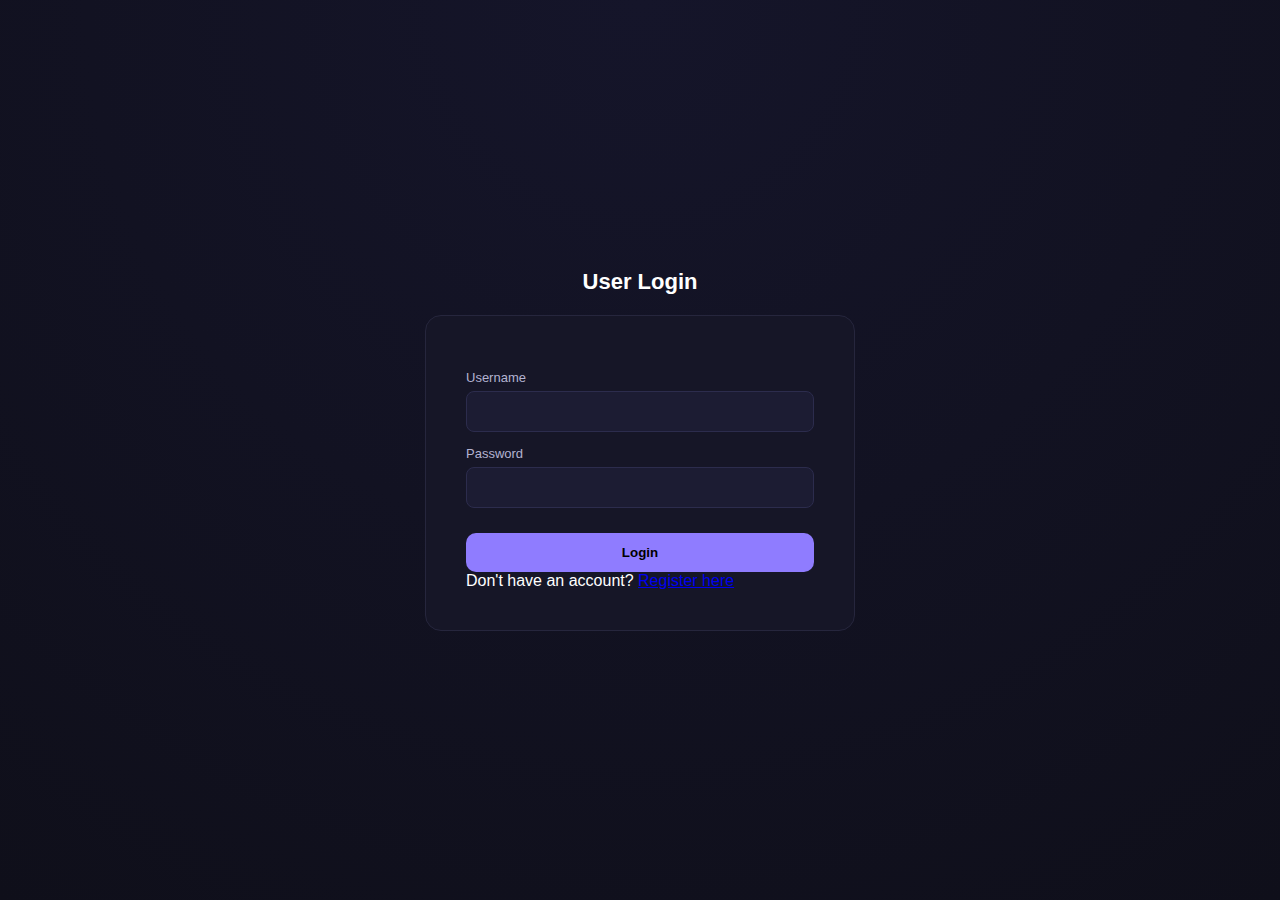
<file: index.html>
<!DOCTYPE html>
<html lang="en">
<head>
  <meta charset="UTF-8">
  <title>Login | Eventify</title>
  <link rel="stylesheet" href="css/dark.css">
</head>

<body>

<script>
  if (localStorage.getItem("loggedInUser")) {
    window.location.replace("home.html");
  }
</script>

<section class="payment">
  <h1 class="payment-title">User Login</h1>

  <div class="payment-card">
    <p id="error" class="error-box"></p>

    <form onsubmit="login(event)">
      <label>Username</label>
      <input type="text" id="username" required>

      <label>Password</label>
      <input type="password" id="password" required>

      <button class="btn">Login</button>
    </form>

    <p>Don't have an account? <a href="register.html">Register here</a></p>
  </div>
</section>

<script src="js/login.js"></script>
</body>
</html>
</file>
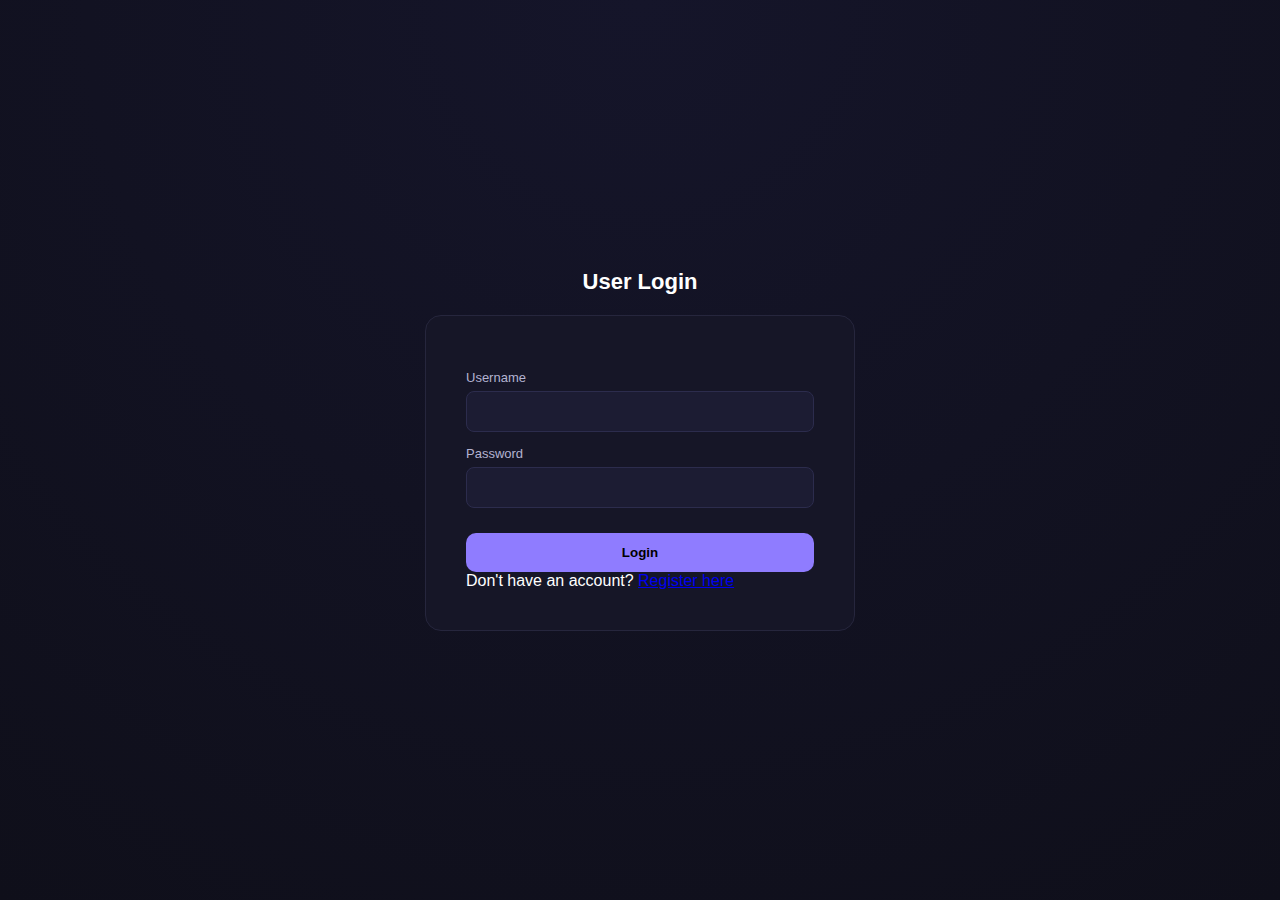
<file: booking.html>
<!DOCTYPE html>
<html lang="en">
<head>
  <meta charset="UTF-8">
  <title>Booking Summary | Eventify</title>
  <meta name="viewport" content="width=device-width, initial-scale=1.0">
  <link rel="stylesheet" href="css/dark.css">
</head>

<body>

<!-- 🔐 AUTH CHECK -->
<script>
  if (!localStorage.getItem("loggedInUser")) {
    window.location.replace("index.html");
  }
</script>

<!-- NAVBAR -->
<nav class="navbar">
  <div class="logo">Eventify</div>
  <div class="nav-links">
    <a href="home.html">Events</a>
  </div>
</nav>

<!-- BOOKING SUMMARY -->
<section class="booking-summary">
  <h1>Booking Summary</h1>

  <div class="summary-card">

    <h3>Event</h3>
    <p>Live Concert</p>

    <h3>Date & Time</h3>
    <p>25 July • 8:00 PM</p>

    <h3>Selected Seats</h3>
    <ul id="seatsList"></ul>

    <h3>Total Price</h3>
    <p><strong><span id="totalPrice">0</span> EGP</strong></p>

    <button class="btn confirm-btn" onclick="confirmBooking()">
      Pay Now
    </button>

  </div>
</section>

<script src="js/booking.js"></script>

<script>
  function confirmBooking() {
    window.location.href = "payment.html";
  }
</script>

</body>
</html>
</file>
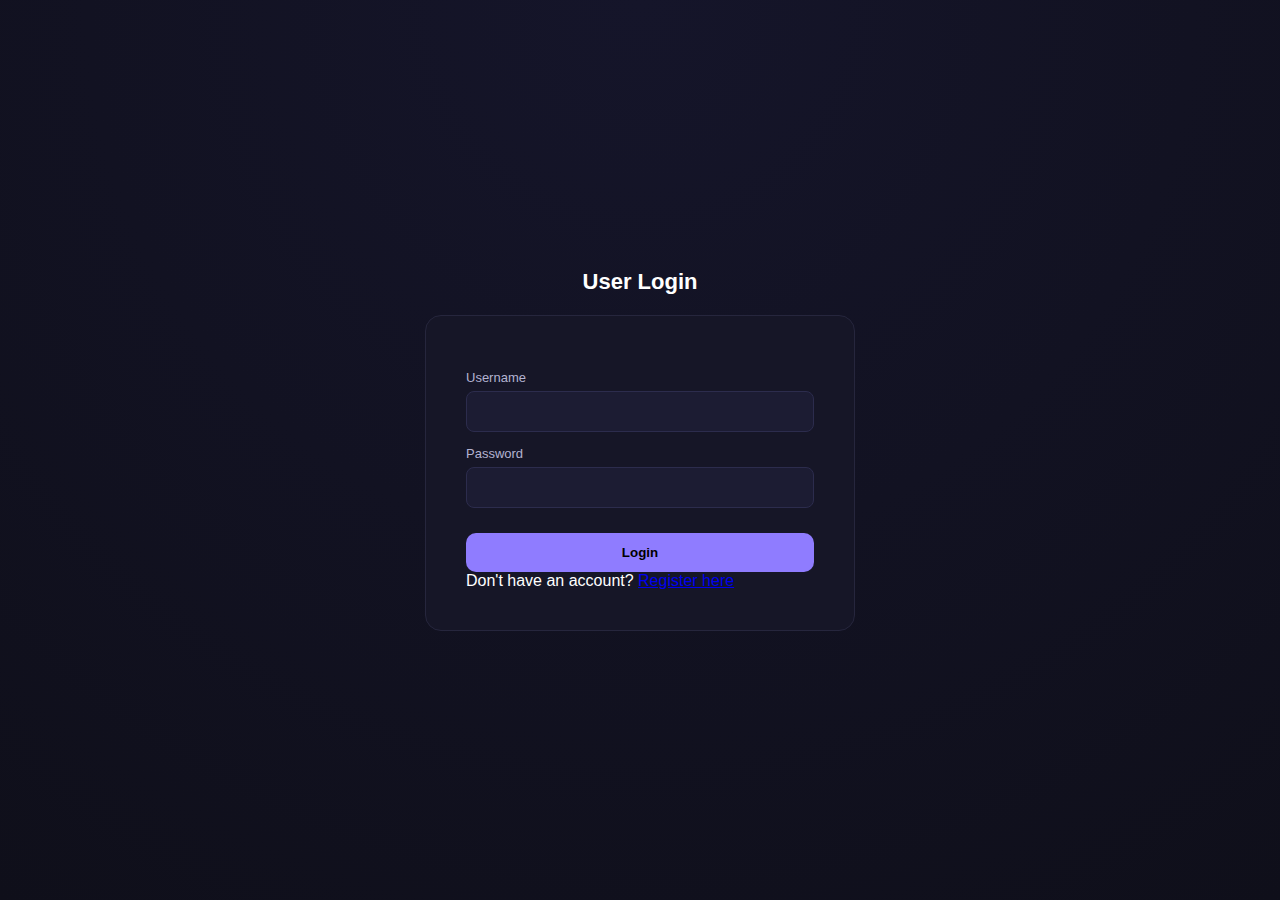
<file: event.html>
<!DOCTYPE html>
<html lang="en">
<head>
  <meta charset="UTF-8">
  <title>Event Details | Eventify</title>
  <meta name="viewport" content="width=device-width, initial-scale=1.0">
  <link rel="stylesheet" href="css/dark.css">
</head>

<body>

<!-- 🔐 AUTH CHECK -->
<script>
  if (!localStorage.getItem("loggedInUser")) {
    window.location.replace("index.html");
  }
</script>

<!-- NAVBAR -->
<nav class="navbar">
  <div class="logo">Eventify</div>
  <div class="nav-links">
    <a href="home.html">Events</a>
  </div>
</nav>

<!-- EVENT DETAILS -->
<section class="event-details">
  <div class="event-text">
    <h1 id="eventTitle"></h1>
    <p class="event-meta" id="eventMeta"></p>
    <p class="event-desc" id="eventDesc"></p>
  </div>
</section>

<!-- SEATS -->
<section class="seats-section">
  <h2>Select Your Seats</h2>

  <div class="seats-grid" id="seatsGrid">
    <!-- seats generated by JS -->
  </div>

  <div class="booking-bar">
    <span id="selectedCount">0 seats selected</span>
    <button class="btn" onclick="goToBooking()">Continue</button>
  </div>
</section>

<script src="js/event.js"></script>
<script src="js/seats.js"></script>
</body>
</html>
</file>
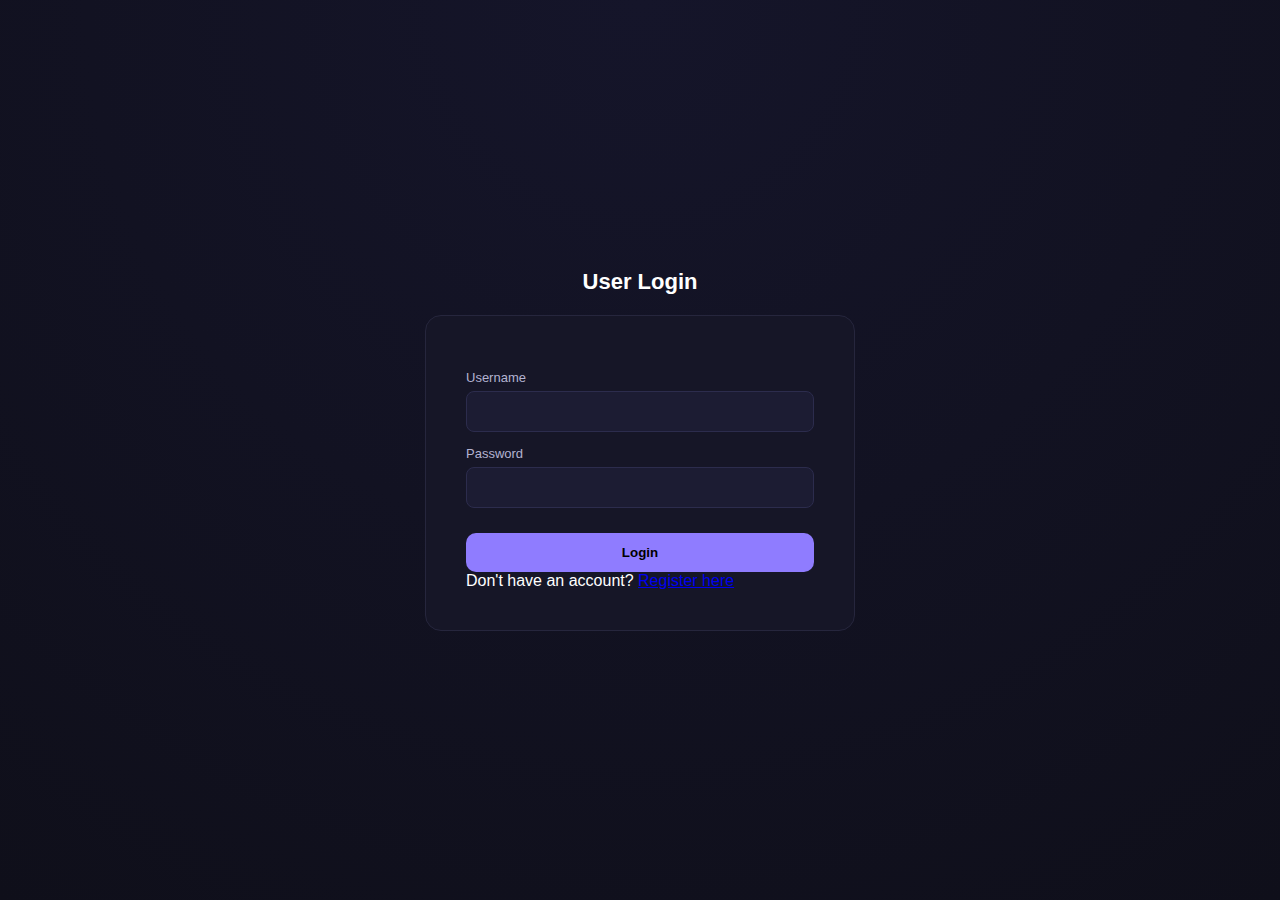
<file: home.html>
<!DOCTYPE html>
<html lang="en">
<head>
  <meta charset="UTF-8">
  <title>Eventify | Book Your Experience</title>
  <meta name="viewport" content="width=device-width, initial-scale=1.0">
  <link rel="stylesheet" href="css/dark.css">
</head>

<body>

<!-- 🔐 AUTH CHECK -->
<script>
  if (!localStorage.getItem("loggedInUser")) {
    window.location.replace("index.html");
  }
</script>

<!-- NAVBAR -->
<nav class="navbar">
  <div class="logo">Eventify</div>
  <div class="nav-links">
    <a href="home.html">Events</a>
    <!-- نخليه دلوقتي disabled أو نشيله خالص -->
    <!-- <a href="admin.html">Admin</a> -->
  </div>
</nav>

<!-- HERO -->
<section class="hero">
  <h1>Book Your Next Experience</h1>
  <p>Concerts, conferences, matches & more</p>
</section>

<!-- WIDE EVENT -->
<section class="wide-event">
  <img src="1111.webp" alt="Cairokee Band">

  <div class="wide-event-content">
    <h2>Cairokee Live Concert</h2>
    <p>Cairo • New Administrative Capital • 20 July</p>
    <a href="event.html?event=cairokee" class="btn">View Event</a>
  </div>
</section>

<!-- EVENTS GRID -->
<section class="events">

  <div class="event-card">
    <img src="https://images.unsplash.com/photo-1507874457470-272b3c8d8ee2" />
    <div class="event-info">
      <h3>Live Concert</h3>
      <p>Cairo • 25 July</p>
      <a href="event.html?event=concert" class="btn">View Event</a>
    </div>
  </div>

  <div class="event-card">
    <img src="https://images.unsplash.com/photo-1528605248644-14dd04022da1" />
    <div class="event-info">
      <h3>Tech Conference</h3>
      <p>Giza • 2 August</p>
      <a href="event.html?event=tech" class="btn">View Event</a>
    </div>
  </div>

  <div class="event-card">
    <img src="https://images.unsplash.com/photo-1519751138087-5bf79df62d5b" />
    <div class="event-info">
      <h3>Football Match</h3>
      <p>Alexandria • 10 August</p>
      <a href="event.html?event=football" class="btn">View Event</a>
    </div>
  </div>

</section>

</body>
</html>
</file>
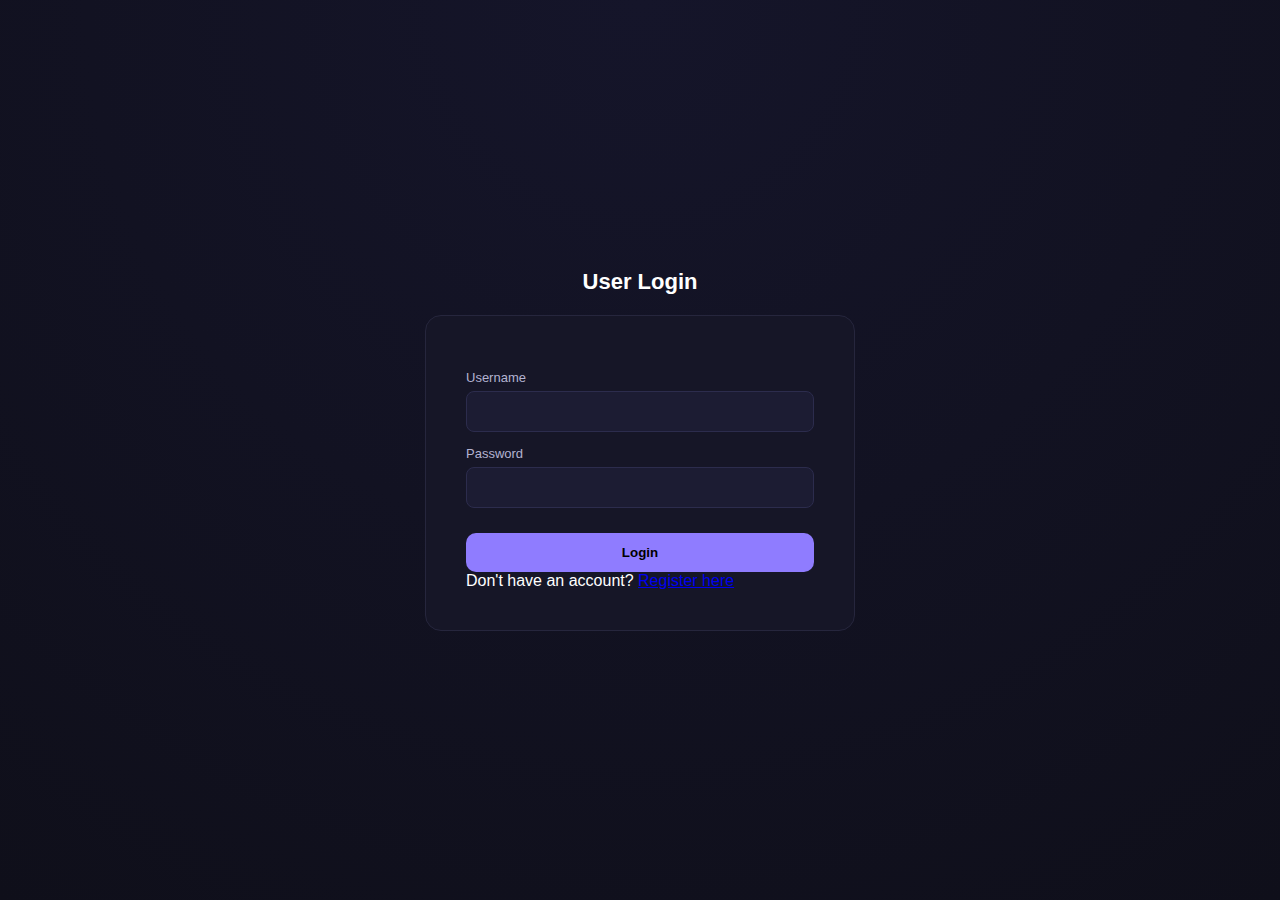
<file: payment.html>
<!DOCTYPE html>
<html lang="en">
<head>
  <meta charset="UTF-8">
  <title>Payment | Eventify</title>
  <meta name="viewport" content="width=device-width, initial-scale=1.0">
  <link rel="stylesheet" href="css/dark.css">
</head>

<body>

<!-- 🔐 AUTH CHECK -->
<script>
  if (!localStorage.getItem("loggedInUser")) {
    window.location.replace("index.html");
  }
</script>

<!-- NAVBAR -->
<nav class="navbar">
  <div class="logo">Eventify</div>
</nav>

<section class="payment">

  <h1 class="payment-title">Payment Method</h1>

  <div class="payment-card">

    <div id="errorBox" class="error-box"></div>

    <form onsubmit="pay(event)" id="paymentForm">

      <label>Card Holder Name</label>
      <input 
        type="text" 
        id="cardName" 
        placeholder="Ahmed Mohamed"
        required
      >

      <label>Card Number</label>
      <input 
        type="text" 
        id="cardNumber" 
        placeholder="1234 5678 9012 3456"
        maxlength="19"
        required
      >

      <label>Expiry Date</label>
      <input 
        type="text" 
        id="expiry" 
        placeholder="MM/YY"
        maxlength="5"
        required
      >

      <label>CVV</label>
      <input 
        type="password" 
        id="cvv" 
        placeholder="123"
        maxlength="3"
        required
      >

      <button class="btn" id="payBtn">Pay Now</button>
    </form>

  </div>
</section>

<script src="js/validation.js"></script>
</body>
</html>
</file>
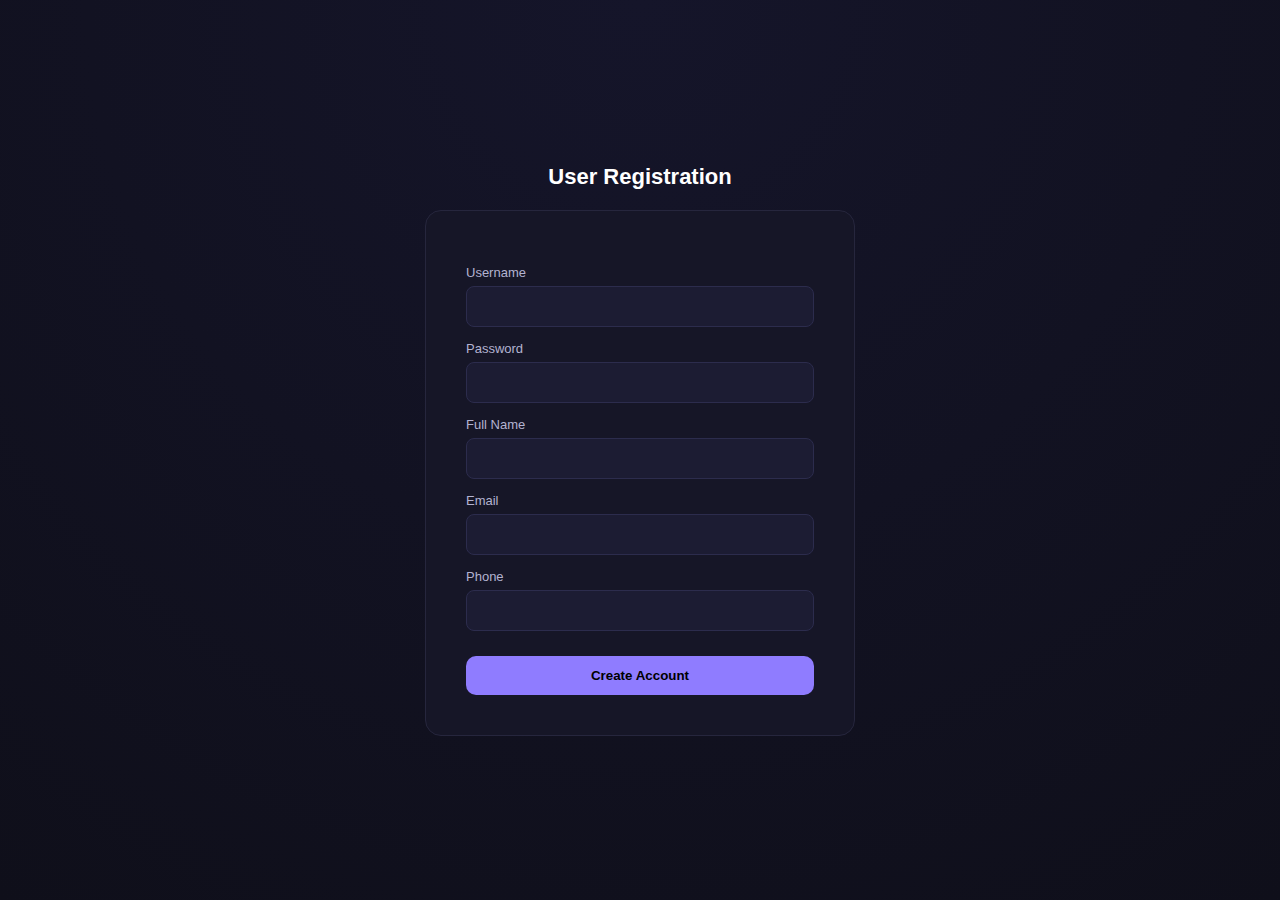
<file: register.html>
<!DOCTYPE html>
<html lang="en">
<head>
  <meta charset="UTF-8">
  <title>Register | Eventify</title>
  <link rel="stylesheet" href="css/dark.css">
</head>
<body>

<section class="payment">
  <h1 class="payment-title">User Registration</h1>

  <div class="payment-card">
    <p id="error" class="error-box"></p>

    <form onsubmit="register(event)">
        <label>Username</label>
        <input type="text" id="username" required>
      
        <label>Password</label>
        <input type="password" id="password" required>
      
        <label>Full Name</label>
        <input type="text" id="fullName" required>
      
        <label>Email</label>
        <input type="email" id="email" required>
      
        <label>Phone</label>
        <input type="tel" id="phone" required>
      
        <button class="btn">Create Account</button>
      </form>
      
  </div>
</section>

<script src="js/register.js"></script>
</body>
</html>
</file>
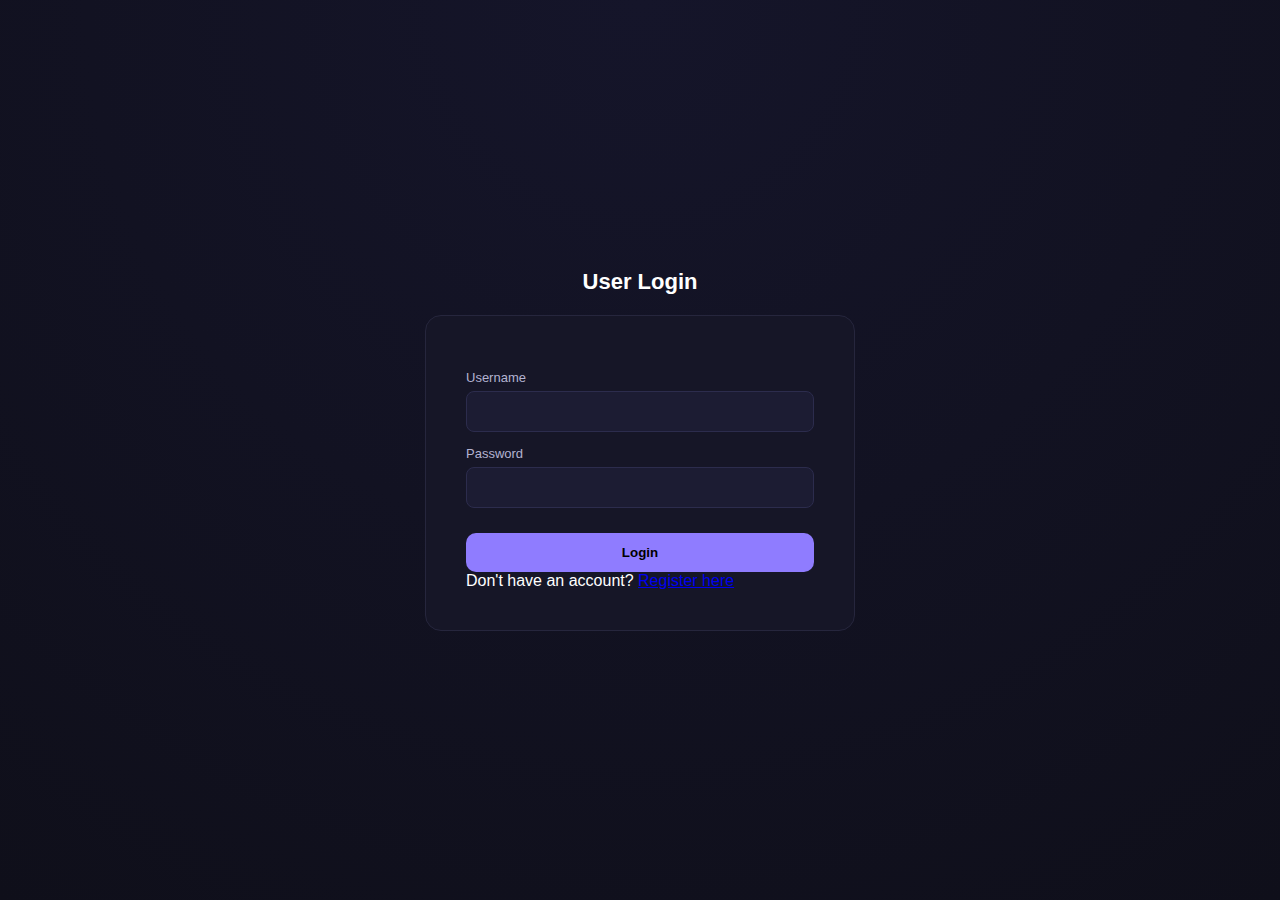
<file: success.html>
<!DOCTYPE html>
<html lang="en">
<head>
  <meta charset="UTF-8">
  <title>Success | Eventify</title>
  <link rel="stylesheet" href="css/dark.css">
</head>

<body>

<!-- 🔐 AUTH CHECK -->
<script>
  if (!localStorage.getItem("loggedInUser")) {
    window.location.replace("index.html");
  }
</script>

<section class="success-page">
  <div class="success-card">
    <h1>Payment Successful 🎉</h1>
    <p>Your booking has been confirmed.</p>

    <a href="home.html" class="btn">Back to Events</a>
  </div>
</section>

<!-- 🧹 CLEANUP AFTER SUCCESS -->
<script>
  localStorage.removeItem("selectedSeats");
  localStorage.removeItem("totalPrice");
</script>

</body>
</html>
</file>
<file: css/dark.css>
/* ================= RESET ================= */
* {
  margin: 0;
  padding: 0;
  box-sizing: border-box;
}

html, body {
  height: 100%;
}

body {
  background: #0f0f1a;
  color: #fff;
  font-family: 'Segoe UI', sans-serif;
}

/* ================= NAVBAR ================= */
.navbar {
  display: flex;
  justify-content: space-between;
  padding: 20px 40px;
  background: #0b0b14;
}

.logo {
  font-size: 24px;
  font-weight: bold;
  color: #8f7cff;
}

.nav-links a {
  margin-left: 20px;
  color: #fff;
  text-decoration: none;
  opacity: 0.8;
}

.nav-links a:hover {
  opacity: 1;
}

/* ================= HERO ================= */
.hero {
  text-align: center;
  padding: 80px 20px;
}

.hero h1 {
  font-size: 48px;
  margin-bottom: 10px;
}

.hero p {
  color: #aaa;
}

/* ================= EVENTS ================= */
.events {
  display: grid;
  grid-template-columns: repeat(auto-fit, minmax(280px, 1fr));
  gap: 30px;
  padding: 40px;
}

.event-card {
  background: #161627;
  border-radius: 15px;
  overflow: hidden;
  transition: transform 0.3s, box-shadow 0.3s;
}

.event-card:hover {
  transform: translateY(-10px);
  box-shadow: 0 20px 40px rgba(0,0,0,0.4);
}

.event-card img {
  width: 100%;
  height: 180px;
  object-fit: cover;
}

.event-info {
  padding: 20px;
}

.event-info p {
  color: #aaa;
  margin-bottom: 15px;
}
/* ================= WIDE EVENT ================= */
.wide-event {
  margin: 40px;
  background: linear-gradient(145deg, #161627, #1b1b33);
  border-radius: 20px;
  overflow: hidden;
  box-shadow: 0 30px 60px rgba(0,0,0,0.45);
}
.wide-event:hover{
  transform: translateY(-10px);
  box-shadow: 0 20px 40px rgba(0,0,0,0.4);
}
.wide-event img {
  width: 100%;
  height: 320px;          /* نفس إحساس الكروت */
  object-fit: cover;
  display: block;
}

.wide-event-content {
  padding: 30px;
}

.wide-event-content h2 {
  font-size: 30px;
  margin-bottom: 8px;
}

.wide-event-content p {
  color: #b3b3d1;
  margin-bottom: 18px;
}


/* ================= BUTTON ================= */
.btn {
  display: inline-block;
  padding: 10px 20px;
  background: #8f7cff;
  color: #000;
  border-radius: 20px;
  text-decoration: none;
  font-weight: bold;
  border: none;
  cursor: pointer;
}

.btn:hover {
  background: #a89bff;
}

/* ================= EVENT DETAILS ================= */
.event-details {
  padding: 60px 40px;
}

.event-meta {
  color: #aaa;
  margin-bottom: 20px;
}

.event-desc {
  max-width: 600px;
  line-height: 1.6;
}

/* ================= SEATS ================= */
.seats-section {
  padding: 40px;
}

.seats-grid {
  display: grid;
  grid-template-columns: repeat(10, 1fr);
  gap: 12px;
  max-width: 500px;
  margin-bottom: 30px;
}

.seat {
  background: #2a2a3d;
  height: 40px;
  border-radius: 6px;
  cursor: pointer;
}

.seat.selected {
  background: #8f7cff;
}

.seat.reserved {
  background: #444;
  cursor: not-allowed;
}

/* ================= BOOKING ================= */
.booking-bar {
  display: flex;
  justify-content: space-between;
  background: #161627;
  padding: 15px 25px;
  border-radius: 12px;
  max-width: 500px;
}
/* ================= BOOKING SUMMARY ================= */

.booking-summary {
  min-height: 100vh;
  display: flex;
  flex-direction: column;
  justify-content: center;
  align-items: center;
  background: radial-gradient(circle at top, #15152a, #0f0f1a);
  padding: 40px 20px;
}

.booking-summary h1 {
  margin-bottom: 25px;
  font-size: 26px;
}

/* Card */
.summary-card {
  width: 420px;
  background: #161627;
  padding: 35px;
  border-radius: 18px;
  border: 1px solid #26263d;
}

/* Text */
.summary-card h3 {
  margin-top: 20px;
  margin-bottom: 6px;
  font-size: 15px;
  color: #b3b3d1;
}

.summary-card p,
.summary-card ul {
  font-size: 16px;        /* أكبر شوية */
  color: #fff;
}

.summary-card ul {
  list-style: none;
  padding-left: 0;
  margin-top: 5px;
}

/* Button */
.confirm-btn {
  width: 100%;
  margin-top: 30px;
  font-size: 16px;
}

/* ================= ADMIN ================= */
.admin-section {
  padding: 60px 40px;
}

.admin-section h1 {
  margin-bottom: 30px;
  font-size: 26px;
}

/* Admin Card Feel */
.admin-table {
  width: 100%;
  border-collapse: collapse;
  background: linear-gradient(145deg, #161627, #1b1b33);
  border-radius: 16px;
  overflow: hidden;
  box-shadow: 0 25px 50px rgba(0,0,0,0.4);
}

/* Header */
.admin-table thead {
  background: #1f1f3a;
}

.admin-table th {
  padding: 18px;
  text-align: left;
  font-size: 13px;
  color: #b3b3d1;
  letter-spacing: 0.5px;
}

/* Body */
.admin-table td {
  padding: 16px;
  font-size: 14px;
  color: #fff;
}

.admin-table tbody tr {
  border-bottom: 1px solid #2a2a4a;
  transition: background 0.2s;
}

.admin-table tbody tr:hover {
  background: #1f1f33;
}

/* Status Pills */
.status {
  padding: 6px 14px;
  border-radius: 20px;
  font-size: 12px;
  font-weight: bold;
  display: inline-block;
}

.status.pending {
  background: #f1c40f;
  color: #000;
}

.status.confirmed {
  background: #2ecc71;
  color: #000;
}


/* ================= PAYMENT ================= */
.payment {
  min-height: 100vh;
  display: flex;
  flex-direction: column;
  justify-content: center;
  align-items: center;
  background: radial-gradient(circle at top, #15152a, #0f0f1a);
}

.payment-title {
  margin-bottom: 20px;
  font-size: 22px;
}

.payment-card {
  width: 430px;
  background: #161627;
  padding: 40px;
  border-radius: 16px;
  border: 1px solid #26263d;
}

.payment label {
  display: block;
  margin: 14px 0 6px;
  font-size: 13px;
  color: #b3b3d1;
}

.payment input {
  width: 100%;
  padding: 12px;
  background: #1c1c33;
  border: 1px solid #2c2c4d;
  border-radius: 8px;
  color: #fff;
}

.payment input:focus {
  outline: none;
  border-color: #8f7cff;
}

.error-box {
  background: #3a1c1c;
  color: #ff9c9c;
  padding: 10px;
  border-radius: 8px;
  margin-bottom: 15px;
  display: none;
}

.payment button {
  width: 100%;
  margin-top: 25px;
  padding: 12px;
  background: #8f7cff;
  color: #000;
  border-radius: 10px;
  font-weight: bold;
}

/* ================= SUCCESS ================= */
.success-page {
  min-height: 100vh;
  display: flex;
  justify-content: center;
  align-items: center;
}

.success-card {
  background: #161627;
  padding: 50px;
  border-radius: 20px;
  text-align: center;
}
</file>
